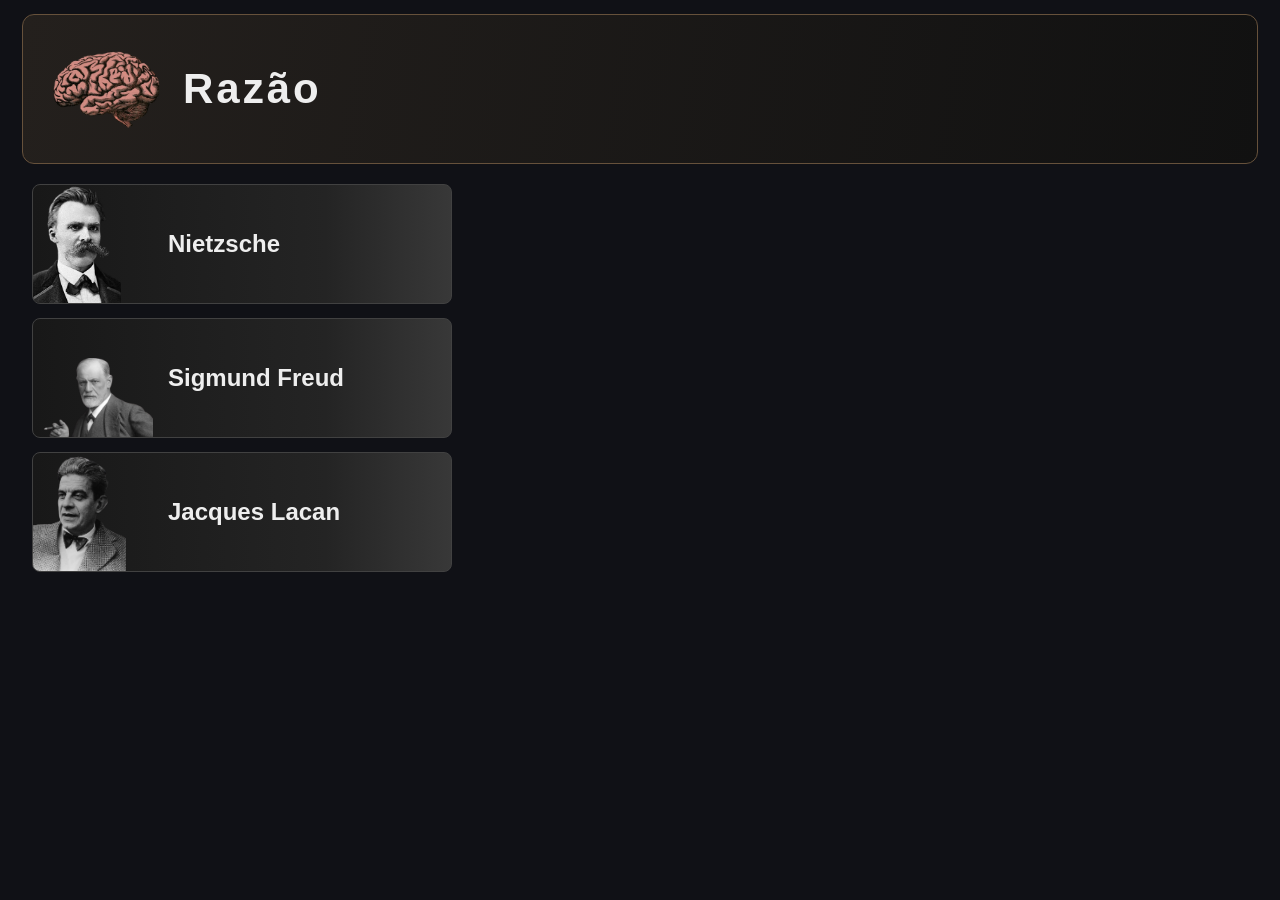
<file: index.html>
<!DOCTYPE html>
<html lang="pt-br">
<head>
    <meta charset="UTF-8">
    <meta name="viewport" content="width=device-width, initial-scale=1.0">

    <link rel="icon" href="imagens/cerebro_1-removebg-preview.png">
    <link rel="canonical" href="https://www.razao-de-pensadores.com.br/">
    <link rel="stylesheet" href="css/style.css">

    <title>Razão</title>
</head>

<body>

    <header>
        <div class="menu">

            <div class="menu-logo">
                <img src="imagens/cerebro_inicial-removebg-preview.png" alt="Cérebro">
                <h1>Razão</h1>
            </div>

        </div>
    </header>

    <main>

        <div class="menu-pensadores">

            <div class="pensador">
                <div class="pensador-imagem">
                    <img src="imagens/Nietzsche-removebg-preview.png" alt="Nietzsche">
                </div>

                <h2>
                    <a href="niet.html">Nietzsche</a>
                </h2>
            </div>

            <div class="pensador">
                <div class="pensador-imagem">
                    <img src="imagens/sigmund-freud-removebg-preview.png" alt="Sigmund Freud">
                </div>

                <h2>
                    <a href="#">Sigmund Freud</a>
                </h2>
            </div>

            <div class="pensador">
                <div class="pensador-imagem">
                    <img src="imagens/lacan-removebg-preview.png" alt="Jacques Lacan">
                </div>

                <h2>
                    <a href="#">Jacques Lacan</a>
                </h2>
            </div>

        </div>

    </main>

</body>
</html>
</file>
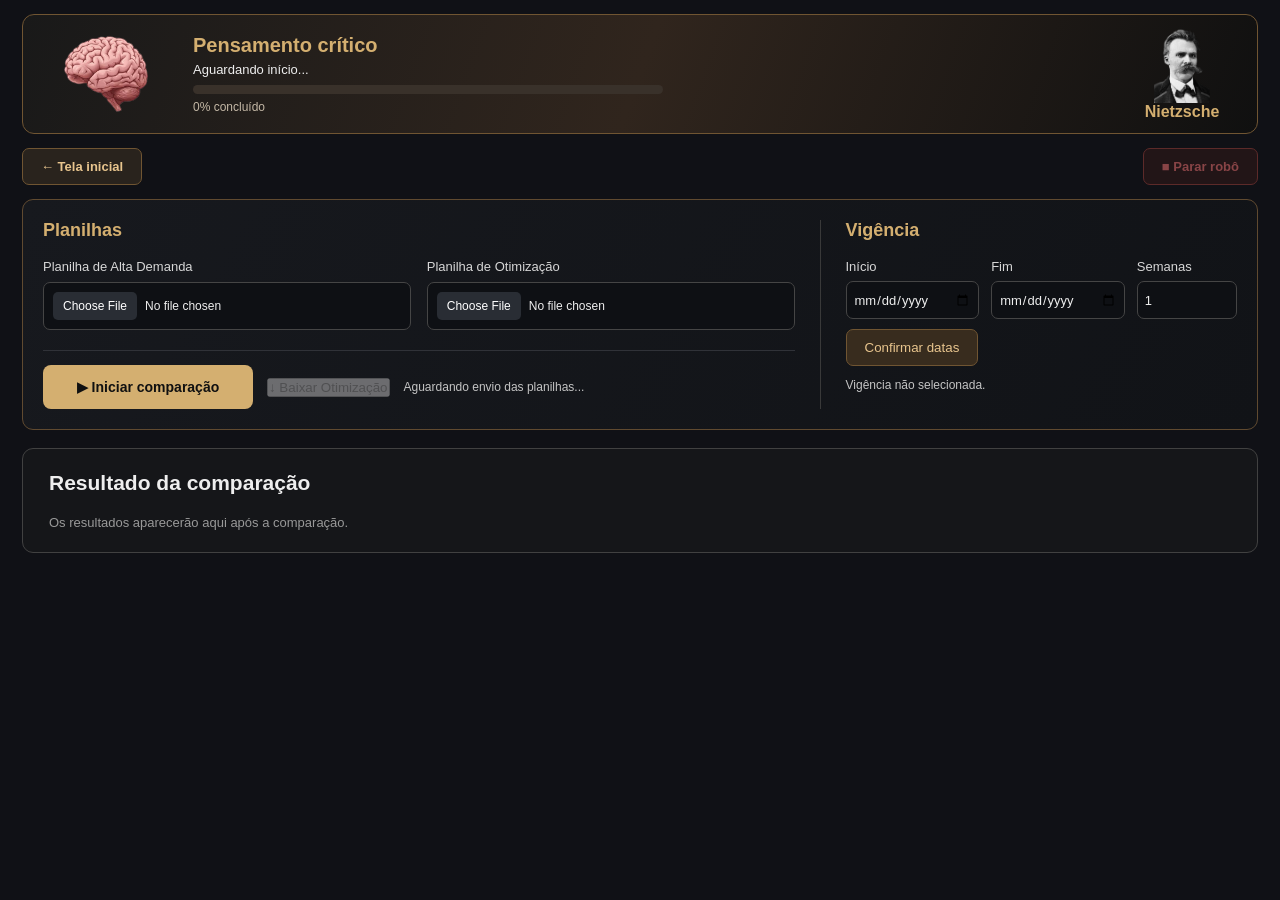
<file: niet.html>
<!DOCTYPE html>
<html lang="pt-br">

<head>
    <meta charset="UTF-8">
    <meta name="viewport" content="width=device-width, initial-scale=1.0">

    <link rel="stylesheet" href="css/style.css">
    <link rel="icon" href="imagens/cerebro_1-removebg-preview.png">

    <title>Nietzsche | Comparação de Planilhas</title>
</head>

<body>

    <!-- CABEÇALHO E PROGRESSO DO ROBÔ -->
    <header class="niet">

        <div class="cerebro">
            <img
                src="imagens/cerebro_1-removebg-preview.png"
                alt="Cérebro anatômico"
            >
        </div>

        <div class="progresso">
            <h2>Pensamento crítico</h2>

            <p id="etapa-atual">Aguardando início...</p>

            <div class="barra-progresso">
                <div id="barra-preenchida"></div>
            </div>

            <p id="porcentagem">0% concluído</p>
        </div>

        <div class="niet-info">
            <img
                src="imagens/Nietzsche-removebg-preview.png"
                alt="Friedrich Nietzsche"
            >
            <h1>Nietzsche</h1>
        </div>

    </header>


    <!-- NAVEGAÇÃO -->
    <nav class="acoes-painel">

        <a href="index.html" class="btn-voltar">
            ← Tela inicial
        </a>

        <button
            type="button"
            id="btn-parar"
            class="btn-parar"
        >
            ■ Parar robô
        </button>

    </nav>


    <!-- CONFIGURAÇÃO DA COMPARAÇÃO -->
    <main>

        <section class="painel-configuracao">

            <!-- SELEÇÃO DAS PLANILHAS -->
            <div class="painel-arquivos">

                <h2>Planilhas</h2>

                <div class="arquivos">

                    <div class="arquivo">
                        <label for="arquivo-programacao">
                            Planilha de Alta Demanda
                        </label>

                        <input
                            type="file"
                            id="arquivo-programacao"
                            accept=".xlsx,.xls"
                        >
                    </div>

                    <div class="arquivo">
                        <label for="arquivo-otimizacao">
                            Planilha de Otimização
                        </label>

                        <input
                            type="file"
                            id="arquivo-otimizacao"
                            accept=".xlsx,.xls"
                        >
                    </div>

                </div>

                <div class="area-iniciar">

                    <button
                        type="button"
                        id="btn-iniciar"
                    >
                        ▶ Iniciar comparação
                    </button>

                    <button
                        type="button"
                        id="btn-baixar-otimizacao"
                        disabled
                    >
                        ↓ Baixar Otimização
                    </button>

                    <p id="status-comparacao">
                        Aguardando envio das planilhas...
                    </p>

                </div>

            </div>


            <!-- VIGÊNCIA -->
            <div class="painel-vigencia">

                <h2>Vigência</h2>

                <div class="linha-vigencia">

                    <div class="campo-vigencia">
                        <label for="data-inicio">Início</label>

                        <input
                            type="date"
                            id="data-inicio"
                        >
                    </div>

                    <div class="campo-vigencia">
                        <label for="data-fim">Fim</label>

                        <input
                            type="date"
                            id="data-fim"
                        >
                    </div>

                    <div class="campo-vigencia">
                        <label for="semanas">Semanas</label>

                        <input
                            type="number"
                            id="semanas"
                            min="1"
                            max="4"
                            value="1"
                        >
                    </div>

                </div>

                <button
                    type="button"
                    id="btn-vigencia"
                >
                    Confirmar datas
                </button>

                <p id="status-vigencia">
                    Vigência não selecionada.
                </p>

            </div>

        </section>


        <!-- RESULTADOS DA COMPARAÇÃO -->
        <section
            id="resultados-comparacao"
            class="painel-resultados"
        >

            <div class="titulo-resultados">
                <h2>Resultado da comparação</h2>
            </div>

            <!-- OS INDICADORES E AS TABELAS
                 SERÃO INSERIDOS PELO JAVASCRIPT -->

            <p class="mensagem-inicial">
                Os resultados aparecerão aqui após a comparação.
            </p>

        </section>

    </main>


    <!-- JAVASCRIPT -->
    <script src="js/nietzsche.js"></script>

</body>
</html>
</file>
<file: css/style.css>
/* ========================================
   CONFIGURAÇÕES GERAIS
======================================== */

* {
    margin: 0;
    padding: 0;
    box-sizing: border-box;
}

body {
    background: #101116;
    color: #eeeeee;
    font-family: Arial, sans-serif;
    padding: 14px 22px;
}

button,
input {
    font-family: inherit;
}

button {
    cursor: pointer;
    transition: 0.2s ease;
}


/* ========================================
   CABEÇALHO NIETZSCHE
======================================== */

header.niet {
    width: 100%;
    min-height: 120px;
    padding: 8px 25px;

    display: flex;
    align-items: center;
    justify-content: space-between;

    background: linear-gradient(
        110deg,
        #191919,
        #30251d,
        #101010
    );

    border: 1px solid #705532;
    border-radius: 12px;
    overflow: hidden;
}

.cerebro {
    width: 115px;
    height: 100px;
    flex-shrink: 0;
}

.cerebro img {
    width: 100%;
    height: 100%;
    object-fit: contain;
}

.progresso {
    flex: 1;
    margin: 0 30px;
}

.progresso h2 {
    color: #d4af70;
    font-size: 20px;
    margin-bottom: 5px;
}

#etapa-atual {
    font-size: 13px;
    margin-bottom: 8px;
}

.barra-progresso {
    width: 100%;
    max-width: 470px;
    height: 9px;
    background: #39312a;
    border-radius: 20px;
    overflow: hidden;
}

#barra-preenchida {
    width: 0%;
    height: 100%;
    background: #d4af70;
    transition: width 0.5s ease;
}

#porcentagem {
    margin-top: 6px;
    font-size: 12px;
    color: #c4b8a6;
}

.niet-info {
    width: 100px;
    flex-shrink: 0;

    display: flex;
    flex-direction: column;
    align-items: center;
}

.niet-info img {
    width: 70px;
    height: 75px;
    object-fit: contain;
}

.niet-info h1 {
    color: #d4af70;
    font-size: 16px;
}


/* ========================================
   NAVEGAÇÃO
======================================== */

.acoes-painel {
    display: flex;
    justify-content: space-between;
    align-items: center;
    padding: 14px 0;
}

.btn-voltar,
.btn-parar {
    padding: 10px 18px;
    border-radius: 7px;
    font-size: 13px;
    font-weight: bold;
    text-decoration: none;
}

.btn-voltar {
    color: #e8c58e;
    background: #29231d;
    border: 1px solid #705532;
}

.btn-voltar:hover {
    background: #403326;
}

.btn-parar {
    color: #ff7777;
    background: #351919;
    border: 1px solid #a8433c;
}

.btn-parar:hover {
    background: #572020;
}

.btn-parar:disabled {
    opacity: 0.5;
    cursor: not-allowed;
}


/* ========================================
   CONFIGURAÇÃO DAS PLANILHAS
======================================== */

.painel-configuracao {
    width: 100%;
    padding: 20px;

    display: grid;
    grid-template-columns: 1.8fr 1fr;
    gap: 25px;

    background: linear-gradient(
        120deg,
        #17191e,
        #111317
    );

    border: 1px solid #604a30;
    border-radius: 11px;
}

.painel-arquivos h2,
.painel-vigencia h2 {
    color: #d4af70;
    font-size: 18px;
    margin-bottom: 18px;
}

.painel-vigencia {
    border-left: 1px solid #393939;
    padding-left: 25px;
}

.arquivos {
    display: grid;
    grid-template-columns: 1fr 1fr;
    gap: 16px;
}

.arquivo {
    display: flex;
    flex-direction: column;
    gap: 8px;
    min-width: 0;
}

.arquivo label {
    font-size: 13px;
    color: #d7d7d7;
}

.arquivo input[type="file"] {
    width: 100%;
    min-width: 0;
    padding: 9px;

    color: #eeeeee;
    background: #0e1014;

    border: 1px solid #454545;
    border-radius: 7px;

    font-size: 12px;
}

.arquivo input[type="file"]::file-selector-button {
    padding: 7px 10px;
    margin-right: 8px;

    background: #292d34;
    color: white;

    border: none;
    border-radius: 5px;
    cursor: pointer;
}


/* ========================================
   VIGÊNCIA
======================================== */

.linha-vigencia {
    display: grid;
    grid-template-columns: 1fr 1fr 0.75fr;
    gap: 12px;
}

.campo-vigencia {
    display: flex;
    flex-direction: column;
    gap: 7px;
    min-width: 0;
}

.campo-vigencia label {
    color: #d7d7d7;
    font-size: 13px;
}

.campo-vigencia input {
    width: 100%;
    min-width: 0;
    height: 38px;
    padding: 7px;

    background: #0e1014;
    color: #eeeeee;

    border: 1px solid #454545;
    border-radius: 7px;
    font-size: 13px;
}

.campo-vigencia input:focus {
    outline: 1px solid #d4af70;
    border-color: #d4af70;
}

#btn-vigencia {
    margin-top: 10px;
    padding: 10px 18px;

    color: #e8c58e;
    background: #382c1e;

    border: 1px solid #705532;
    border-radius: 7px;
}

#btn-vigencia:hover {
    background: #51402a;
}


/* ========================================
   INICIAR COMPARAÇÃO
======================================== */

.area-iniciar {
    margin-top: 20px;
    padding-top: 14px;

    display: flex;
    align-items: center;
    flex-wrap: wrap;
    gap: 14px;

    border-top: 1px solid #303238;
}

#btn-iniciar {
    min-width: 210px;
    padding: 14px 20px;

    background: #d4af70;
    color: #101010;

    border: none;
    border-radius: 8px;

    font-size: 14px;
    font-weight: bold;
}

#btn-iniciar:hover {
    background: #e6c184;
}

#btn-iniciar:disabled {
    opacity: 0.5;
    cursor: not-allowed;
}

#status-comparacao,
#status-vigencia {
    color: #c4c4c4;
    font-size: 12px;
    line-height: 1.5;
}

#status-vigencia {
    margin-top: 10px;
}


/* ========================================
   RESULTADOS DA COMPARAÇÃO
======================================== */

.painel-resultados {
    width: 100%;
    margin-top: 18px;
    padding: 22px 26px;

    background: linear-gradient(
        120deg,
        #17191e,
        #111317
    );

    border: 1px solid #604a30;
    border-radius: 11px;
    overflow: hidden;
}

.titulo-resultados h2 {
    font-size: 21px;
    margin-bottom: 20px;
}

.mensagem-inicial {
    color: #999999;
    font-size: 13px;
}


/* ========================================
   CARTÕES DE INDICADORES
======================================== */

.resumo-comparacao {
    display: grid;
    grid-template-columns: repeat(5, minmax(0, 1fr));
    gap: 14px;
    margin-bottom: 25px;
}

.resultado-card {
    min-width: 0;
    min-height: 90px;
    padding: 15px;

    background: #11151b;
    border: 1px solid #705532;
    border-radius: 9px;
}

.resultado-card h3 {
    color: #e0b66f;
    font-size: 27px;
    margin-bottom: 7px;
}

.resultado-card p {
    color: #d1d1d1;
    font-size: 12px;
    line-height: 1.4;
}


/* ========================================
   TÍTULOS E LISTAS DE RESULTADOS
======================================== */

.painel-resultados h3 {
    color: #e0b66f;
    font-size: 16px;
    margin: 20px 0 12px;
}

.lista-resultados {
    list-style: none;
    display: flex;
    flex-direction: column;
    gap: 8px;
}

.lista-resultados li {
    padding: 13px 15px;

    background: #11151b;
    border: 1px solid #30343c;
    border-radius: 7px;
}

.lista-resultados li strong {
    display: block;
    color: #e0b66f;
    margin-bottom: 7px;
}

.lista-resultados li p {
    color: #c7c7c7;
    font-size: 12px;
    margin-top: 4px;
}


/* ========================================
   TABELAS - PRÓXIMA ETAPA
======================================== */

.tabela-resultados {
    width: 100%;
    border-collapse: collapse;
    font-size: 13px;
}

.tabela-resultados th {
    padding: 13px;
    text-align: left;
    color: #c4c8d0;
    background: #20232a;
    border: 1px solid #343840;
}

.tabela-resultados td {
    padding: 12px;
    border: 1px solid #30343c;
}

.tabela-resultados tr:hover td {
    background: #1b2027;
}


/* ========================================
   MENU DA PÁGINA INICIAL
======================================== */

.menu {
    width: 100%;
    height: 150px;
    margin-bottom: 20px;
    padding: 10px 30px;

    display: flex;
    align-items: center;

    background: linear-gradient(100deg, #24201d, #111111);
    border: 1px solid #66513b;
    border-radius: 12px;
}

.menu-logo {
    display: flex;
    align-items: center;
    gap: 20px;
}

.menu-logo img {
    width: 110px;
    height: 110px;
    object-fit: contain;
}

.menu-logo h1 {
    color: #eeeeee;
    font-size: 42px;
    letter-spacing: 3px;
}

.menu-pensadores {
    width: 100%;
    padding: 0 10px;

    display: flex;
    flex-direction: column;
    align-items: flex-start;
    gap: 14px;
}

.pensador {
    position: relative;
    width: 420px;
    max-width: 100%;
    height: 120px;
    padding-right: 20px;

    display: flex;
    align-items: center;
    justify-content: flex-start;
    gap: 15px;

    background: linear-gradient(90deg, #181818, #242424 70%, #383838);
    border: 1px solid #414141;
    border-radius: 8px;
    overflow: hidden;

    transition: 0.2s ease;
}

.pensador:hover {
    transform: translateY(-2px);
    border-color: #777777;
}

.pensador-imagem {
    width: 120px;
    height: 120px;
    flex: 0 0 120px;

    display: flex;
    align-items: flex-end;
    justify-content: flex-start;

    overflow: hidden;
}

.pensador-imagem img {
    max-width: 100%;
    max-height: 100%;
    object-fit: contain;
    object-position: bottom center;
}

.pensador h2 {
    font-size: 24px;
}

.pensador a {
    color: #eeeeee;
    text-decoration: none;
}

.pensador a:hover {
    color: #bdbdbd;
}


/* ========================================
   RESPONSIVIDADE
======================================== */

@media (max-width: 1000px) {

    .painel-configuracao {
        grid-template-columns: 1fr;
    }

    .painel-vigencia {
        border-left: none;
        border-top: 1px solid #393939;
        padding: 20px 0 0;
    }

    .resumo-comparacao {
        grid-template-columns: repeat(3, minmax(0, 1fr));
    }
}

@media (max-width: 650px) {

    body {
        padding: 10px;
    }

    header.niet {
        min-height: 100px;
        padding: 8px;
    }

    .cerebro {
        width: 65px;
        height: 75px;
    }

    .progresso {
        margin: 0 10px;
    }

    .progresso h2 {
        font-size: 15px;
    }

    .niet-info {
        width: 60px;
    }

    .niet-info img {
        width: 50px;
        height: 55px;
    }

    .niet-info h1 {
        font-size: 12px;
    }

    .arquivos {
        grid-template-columns: 1fr;
    }

    .linha-vigencia {
        grid-template-columns: 1fr 1fr;
    }

    .resumo-comparacao {
        grid-template-columns: repeat(2, minmax(0, 1fr));
    }

    .painel-resultados {
        padding: 15px;
    }

    .area-iniciar {
        align-items: flex-start;
        flex-direction: column;
    }

    #btn-iniciar {
        width: 100%;
    }

    .tabela-resultados {
        min-width: 650px;
    }
}

/* ========================================
   NAVEGAÇÃO DAS ABAS DE RESULTADOS
======================================== */

.abas-resultados {
    width: 100%;
    display: flex;
    align-items: center;
    gap: 22px;

    margin-top: 25px;
    margin-bottom: 18px;

    border-bottom: 1px solid #39342d;
    overflow-x: auto;
}

.aba-resultado {
    flex-shrink: 0;
    padding: 13px 2px;

    background: transparent;
    color: #d5d5d5;

    border: none;
    border-bottom: 3px solid transparent;

    font-size: 14px;
    font-weight: 500;
    white-space: nowrap;

    transition: 0.2s ease;
}

.aba-resultado:hover {
    color: #e2b86f;
}

.aba-resultado.ativa {
    color: #e2b86f;
    border-bottom-color: #d4af70;
    font-weight: bold;
}

.aba-resultado:focus-visible {
    outline: 1px solid #d4af70;
    outline-offset: 3px;
}


/* ========================================
   CONTEÚDO DAS ABAS
======================================== */

#conteudo-abas-resultados {
    width: 100%;
    min-height: 150px;
    padding-bottom: 15px;
}

#conteudo-abas-resultados h3 {
    color: #e0b66f;
    font-size: 17px;
    margin: 18px 0 12px;
}

.quantidade-resultados {
    color: #a9a9a9;
    font-size: 12px;
    margin-bottom: 12px;
}

.resultado-vazio,
.mensagem-previa {
    padding: 18px 10px;
    color: #bdbdbd;
    font-size: 13px;
}


/* ========================================
   TABELA DE RESULTADOS
======================================== */

.tabela-resultados-container {
    width: 100%;
    max-height: 480px;

    overflow: auto;

    border: 1px solid #343840;
    border-radius: 8px;
}

.tabela-resultados {
    width: 100%;
    min-width: 650px;

    border-collapse: collapse;
    text-align: left;

    font-size: 13px;
}

.tabela-resultados thead th {
    position: sticky;
    top: 0;
    z-index: 2;

    padding: 13px 12px;

    color: #e0b66f;
    background: #25221e;

    border: 1px solid #493a28;

    font-weight: 600;
    white-space: nowrap;
}

.tabela-resultados tbody td {
    padding: 12px;

    color: #eeeeee;
    background: #111317;

    border: 1px solid #30343c;
}

.tabela-resultados tbody tr:nth-child(even) td {
    background: #191b20;
}

.tabela-resultados tbody tr:hover td {
    background: #29241d;
}


/* ========================================
   BARRA DE ROLAGEM DA TABELA
======================================== */

.tabela-resultados-container::-webkit-scrollbar {
    width: 9px;
    height: 9px;
}

.tabela-resultados-container::-webkit-scrollbar-track {
    background: #111317;
}

.tabela-resultados-container::-webkit-scrollbar-thumb {
    background: #51432f;
    border-radius: 10px;
}

.tabela-resultados-container::-webkit-scrollbar-thumb:hover {
    background: #80643d;
}


/* ========================================
   RESPONSIVIDADE DAS ABAS
======================================== */

@media (max-width: 650px) {

    .abas-resultados {
        gap: 17px;
    }

    .aba-resultado {
        font-size: 12px;
    }

    .tabela-resultados-container {
        max-height: 400px;
    }
}
/* ===== RESULTADOS: GRAFITE DISCRETO ===== */

#resultados-comparacao {
    background: #151619 !important;
    color: #eeeeee !important;
    border-color: #414141 !important;
}

/* Cartões */
#resultados-comparacao .resultado-card,
#resultados-comparacao [class*="indicador"] {
    background: #222326 !important;
    border: 1px solid #414247 !important;
    box-shadow: none !important;
    color: #eeeeee !important;
}

/* Números */
#resultados-comparacao .resultado-card strong,
#resultados-comparacao [class*="indicador"] strong {
    color: #dfb66f !important;
}

/* Abas */
#resultados-comparacao .aba-resultado {
    background: #252629 !important;
    color: #d0d0d0 !important;
    border: 1px solid #45464a !important;
}

#resultados-comparacao .aba-resultado:hover {
    background: #303135 !important;
    color: #ffffff !important;
}

#resultados-comparacao .aba-resultado.ativa {
    background: #36373a !important;
    color: #e5b96b !important;
    border-color: #68615a !important;
}

/* Tabela */
#resultados-comparacao .tabela-resultados-container {
    background: #171819 !important;
    border-color: #414141 !important;
}

#resultados-comparacao .tabela-resultados thead th {
    background: #303134 !important;
    color: #e5b96b !important;
    border-color: #48494c !important;
}

#resultados-comparacao .tabela-resultados tbody td {
    background: #1b1c1e !important;
    color: #eeeeee !important;
    border-color: #36373a !important;
}

#resultados-comparacao .tabela-resultados tbody tr:nth-child(even) td {
    background: #242528 !important;
}

#resultados-comparacao .tabela-resultados tbody tr:hover td {
    background: #303135 !important;
}

.acoes-servicos {
    display: flex;
    align-items: center;
    flex-wrap: wrap;
    gap: 12px;
    margin-top: 18px;
}

.acoes-servicos label {
    color: #e0b66f;
    font-weight: 600;
}

.acoes-servicos input {
    padding: 10px;
    border: 1px solid #51432f;
    border-radius: 6px;
    background: #191b20;
    color: #eeeeee;
}

.acoes-servicos button,
#btn-excluir-servicos {
    padding: 10px 16px;
    border: 1px solid #80643d;
    border-radius: 6px;
    background: #29241d;
    color: #e0b66f;
    cursor: pointer;
    font-weight: 600;
}

.acoes-servicos button:hover,
#btn-excluir-servicos:hover {
    background: #403321;
}
</file>
